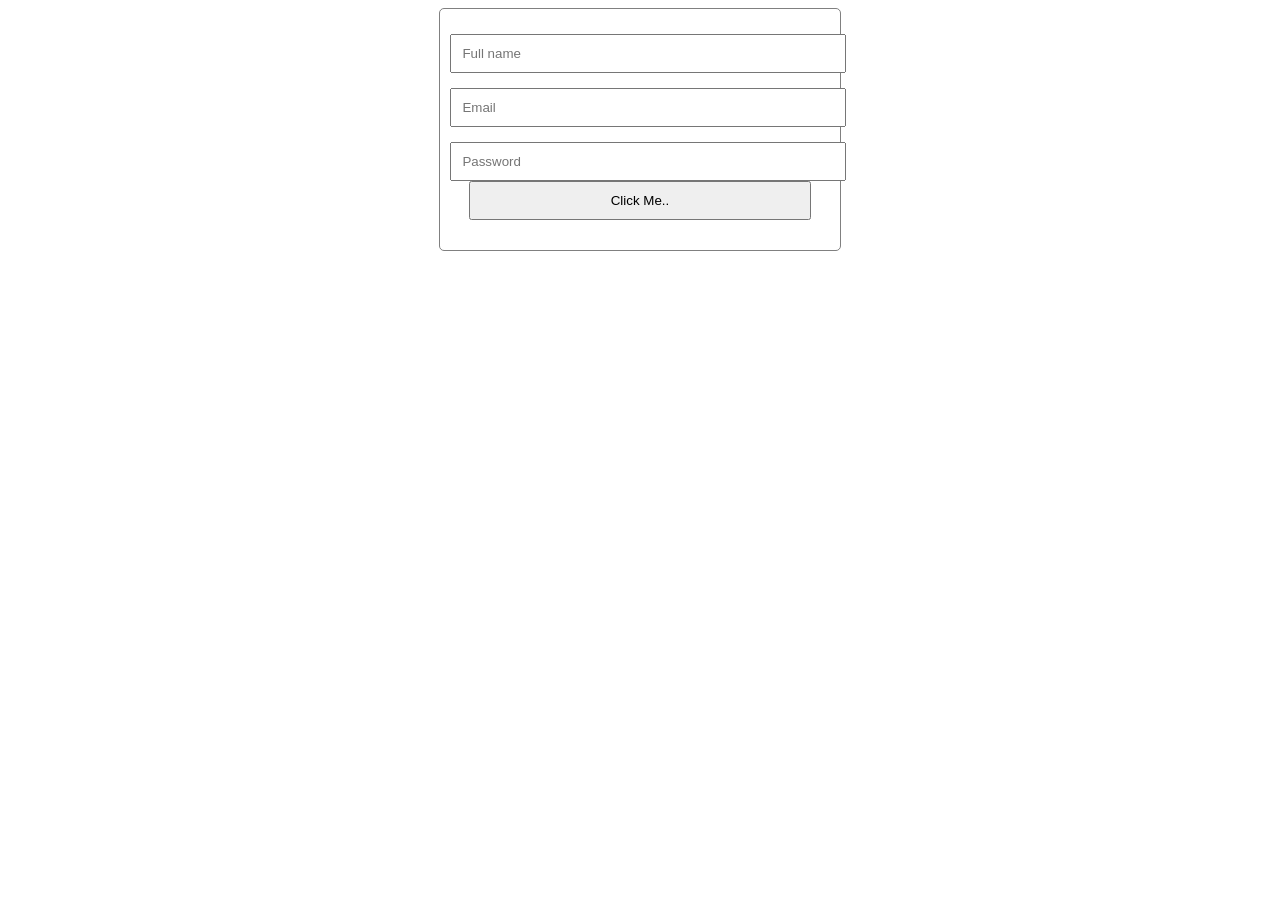
<file: day-12/index.html>
<!DOCTYPE html>
<html lang="en">
<head>
    <meta charset="UTF-8">
    <meta name="viewport" content="width=device-width, initial-scale=1.0">
    <title>Document</title>
    <style>
        form{
            border: 1px solid gray;
            width: 30%;
            padding: 10px;
            border-radius: 5px;
            margin: auto;
            text-align: center;
        }


        input{
            width: 98%;
            padding: 10px;
            margin-top: 15px;


        }


        #btn{
            width: 90%;
            border: 1px solid none;
            padding: 10px;
            margin-bottom: 20px;
        }
    </style>
</head>
<body>
    <form id="form">
        <input type="text" id="fullName" placeholder="Full name">
        <input type="email" id="email" placeholder="Email">
        <input type="password" id="password" placeholder="Password">
        <button type="submit" id="btn">Click Me..</button>
    </form>


    
</body>


<script src="index.js"></script>
</html>
</file>
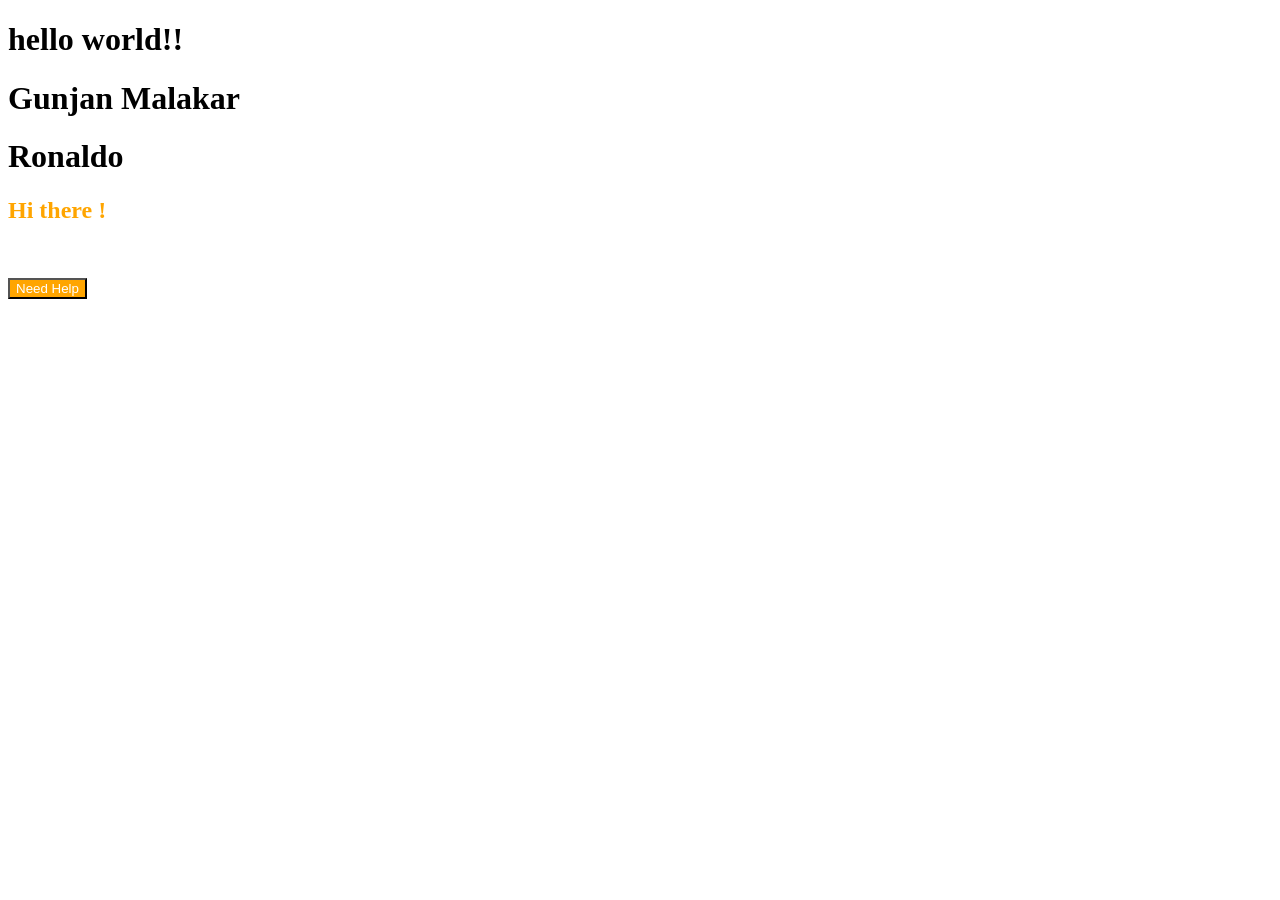
<file: day-2/index.html>
<!-- Using external CSS -->
 <!DOCTYPE html>
 <html lang="en">
 <head>
    <meta charset="UTF-8">
    <meta name="viewport" content="width=>, initial-scale=1.0">
    <title>css Chapter 1</title>
    <link rel ="stylesheet" href = "index.css">
 </head>
 <body>
    <h1>hello world!!</h1>
    <h1>Gunjan Malakar</h1>
    <h1>Ronaldo</h1>
    
 </body>
 </html>
 <!-- COLOR PROPERTY -->
  <!DOCTYPE html>
  <html lang="en">
  <head>
    <meta charset="UTF-8">
    <meta name="viewport" content="width=device-width, initial-scale=1.0">
    <title>css chapter 1</title>
    <link rel="stylesheet" href="index.css">
  </head>
  <body>
    
    <h2>Hi there !</h2>
    <p>My name is Tom & I am there to help you!</p>
    <button>Need Help</button>

  </body>
  </html>
</file>
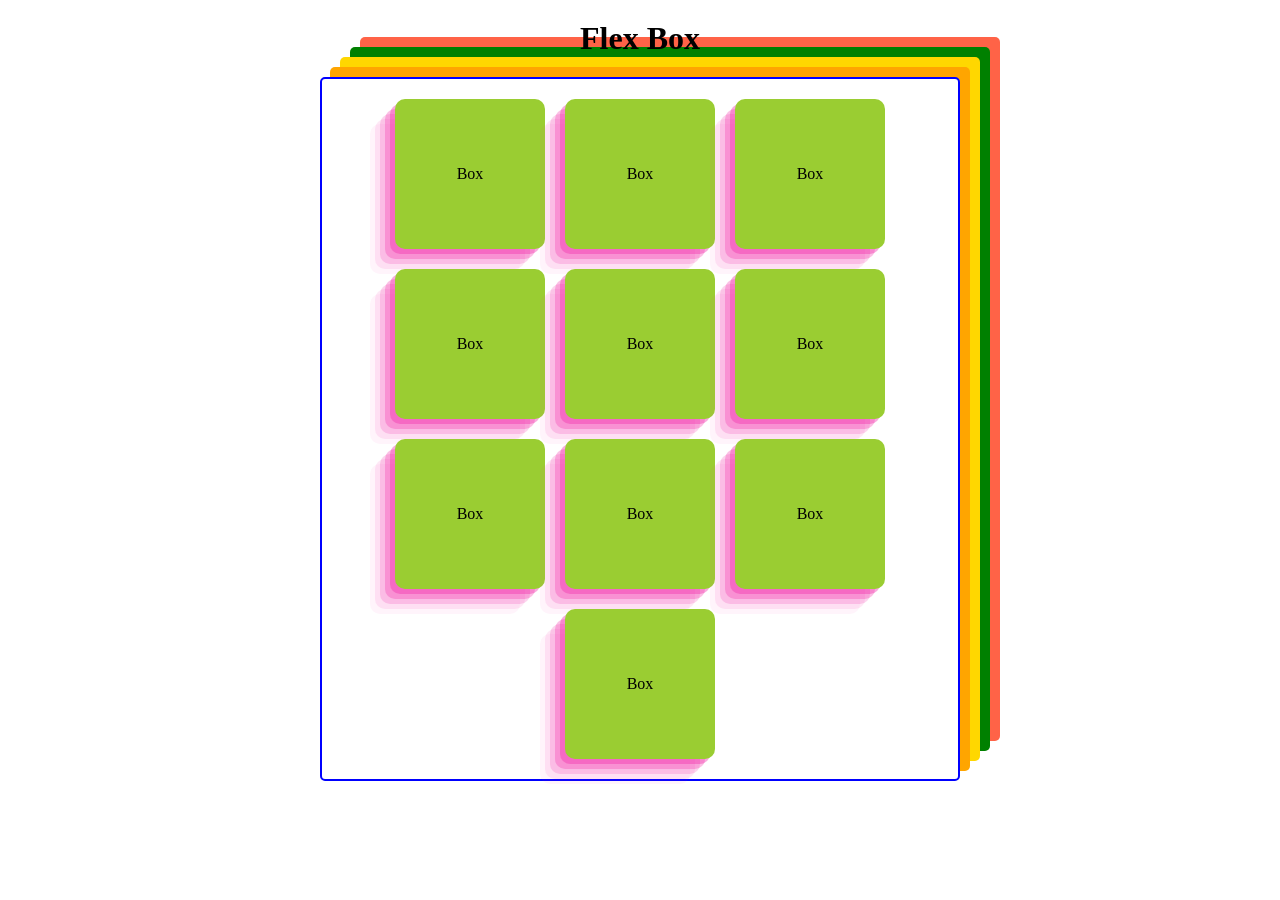
<file: day-4/index.html>
<!DOCTYPE html>
<html lang="en">
<head>
    <meta charset="UTF-8">
    <meta name="viewport" content="width=device-width, initial-scale=1.0">
    <title>Flex Box</title>

    <style>
        *{
            margin:0;
            padding:0;
            box-sizing:border-box;
        }

        h1{
            text-align:center;
            margin-top:20px;
            margin-bottom:10px;
        }

        #container{
            width:50%;
            margin:auto;
            margin-top:20px;

            border:2px solid blue;
            border-radius:5px;

            display:flex;
            flex-wrap:wrap;
            justify-content:center;
            align-items:center;

            padding:10px;

            box-shadow:
                10px -10px 0 orange,
                20px -20px 0 gold,
                30px -30px 0 green,
                40px -40px 0 tomato;
        }

        .child{
            width:150px;
            height:150px;
            margin:10px;

            display:flex;
            justify-content:center;
            align-items:center;

            border-radius:10px;
            background-color:yellowgreen;

            box-shadow:
                rgba(240,46,170,0.4) -5px 5px,
                rgba(240,46,170,0.3) -10px 10px,
                rgba(240,46,170,0.2) -15px 15px,
                rgba(240,46,170,0.1) -20px 20px,
                rgba(240,46,170,0.05) -25px 25px;
        }
    </style>
</head>

<body>

<h1>Flex Box</h1>

<div id="container">

    <div class="child">Box</div>
    <div class="child">Box</div>
    <div class="child">Box</div>
    <div class="child">Box</div>

    <div class="child">Box</div>
    <div class="child">Box</div>
    <div class="child">Box</div>
    <div class="child">Box</div>

    <div class="child">Box</div>
    <div class="child">Box</div>

</div>

</body>
</html>
</file>
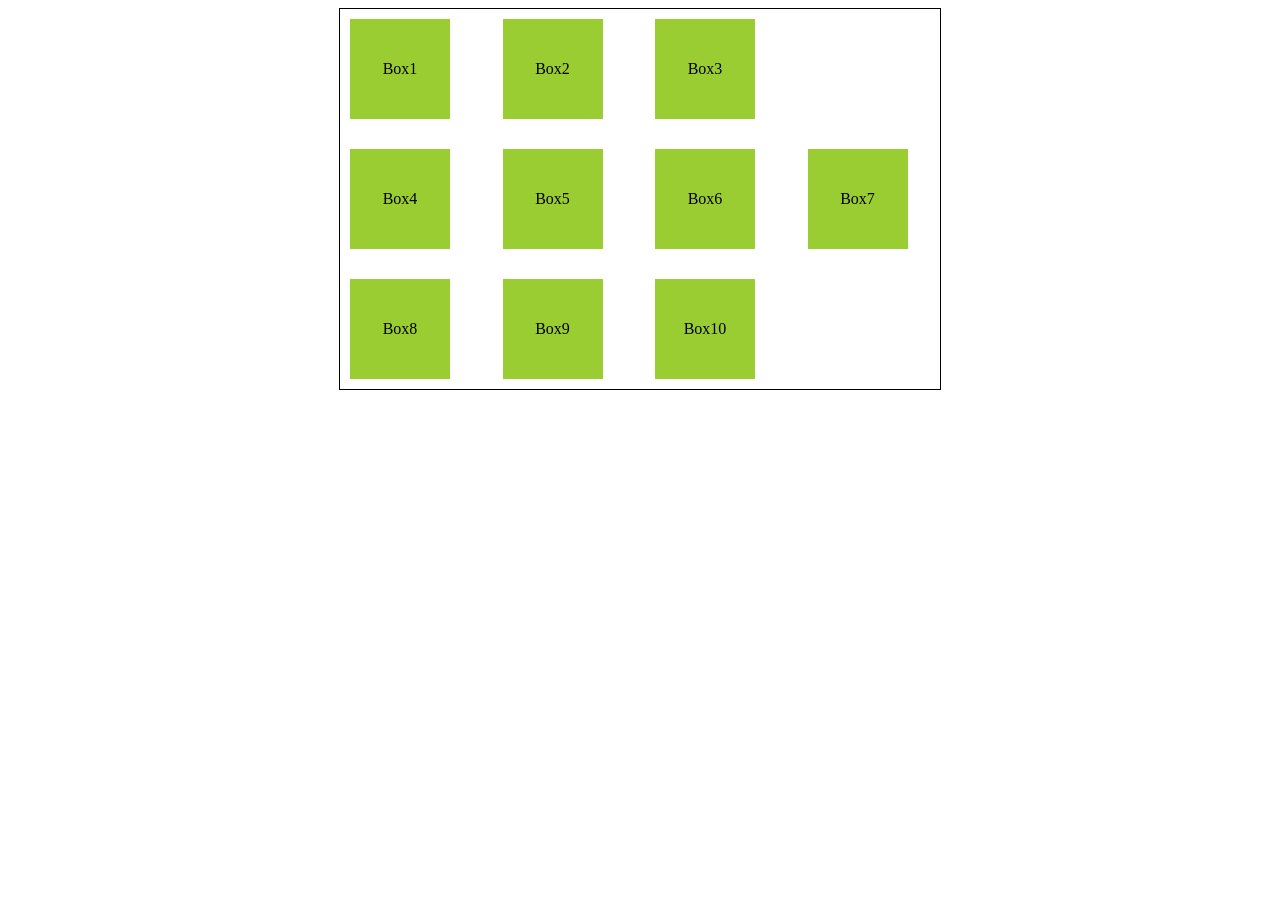
<file: day-5/index.html>
<!DOCTYPE html>
<html lang="en">

<head>
    <meta charset="UTF-8">
    <meta name="viewport" content="width=device-width, initial-scale=1.0">
    <title>Document</title>
    <link rel="stylesheet" href="index.css">
    <style>
         /*#parent {
            border: 1px solid black;
            width: 400px;
        } */

         /*#parent>div {
            border: 1px solid red;
            width: 200px;
            height: 200px;
        } */

         /*#child1~div{
            border: 1px solid green;
            width: 200px;
            height: 200px;
        } */
    </style>
</head>

<body>

   <div id="parent">
        <div id="child1">Box1</div>
        <div id="child2">Box2</div>
        <div id="child3">Box3</div>
        <div id="child4">Box4</div>
        <div id="child5">Box5</div>
        <div id="child6">Box6</div>
        <div id="child7">Box7</div>
        <div id="child8">Box8</div>
        <div id="child9">Box9</div>
        <div id="child10">Box10</div>

   </div>



</body>

</html>
</file>
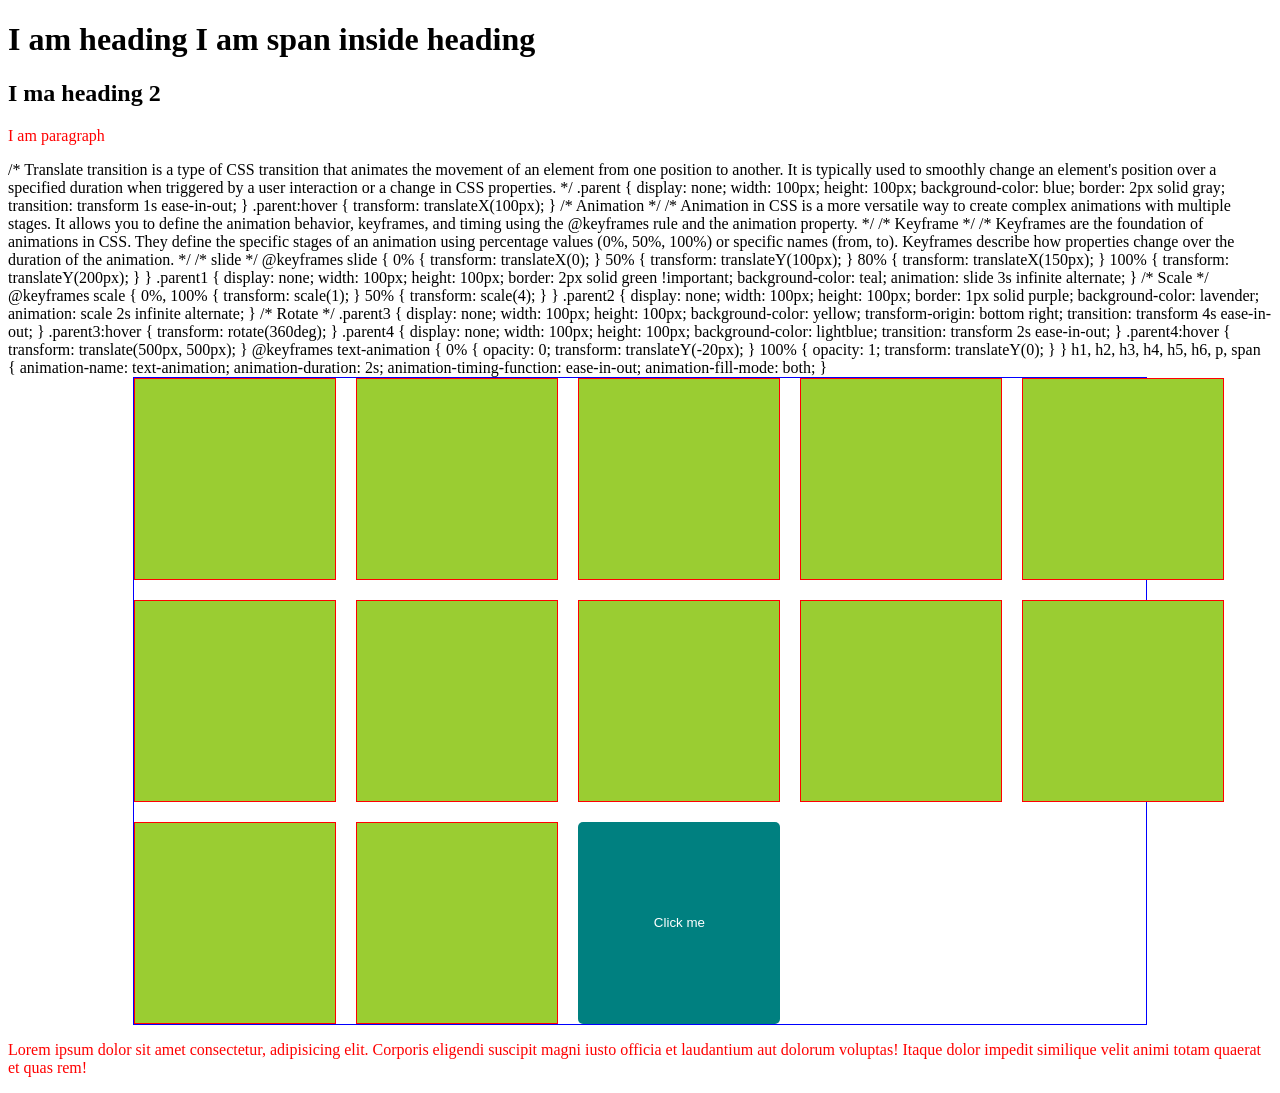
<file: day-7/index.html>
<!DOCTYPE html>
<html lang="en">


<head>
    <meta charset="UTF-8">
    <meta name="viewport" content="width=device-width, initial-scale=1.0">
    <title>Day-7</title>
    <link rel="stylesheet" href="index.css">
</head>


<body>
    <div class="parent">


    </div>


    <div class="parent1">


    </div>


    <div class="parent2">


    </div>


    <div class="parent3">
        I am rotated div
    </div>


    <div class="parent4">


    </div>



    <div>
        <h1> I am heading <span>I am span inside heading</span></h1>
        <h2> I ma heading 2</h2>
        <p> I am paragraph</p>
    </div>


    <!-- <div>
        <video src="https://drive.google.com/file/d/1F-pAkAahjTTa7kFkCT_ud6ZpgeprZQ6q/view?usp=sharing" controls
            autoplay></video>
        <audio controls>
            <source src="viper.mp3" type="audio/mp3" />
            <source src="viper.ogg" type="audio/ogg" />
            <p>
                Your browser doesn't support this audio file. Here is a
                <a href="viper.mp3">link to the audio</a> instead.
            </p>
        </audio>


    </div> -->




</body>


</html>

/* Translate transition is a type of CSS transition that animates the movement of an element from one position to another. It is typically used to smoothly change an element's position over a specified duration when triggered by a user interaction or a change in CSS properties. */


.parent {
    display: none;
    width: 100px;
    height: 100px;
    background-color: blue;
    border: 2px solid gray;
    transition: transform 1s ease-in-out;
}


.parent:hover {
    transform: translateX(100px);
}


/* Animation */


/* 
  Animation in CSS is a more versatile way to create complex animations with multiple stages. It allows you to define the animation behavior, keyframes, and timing using the @keyframes rule and the animation property. */



/* Keyframe */


/* Keyframes are the foundation of animations in CSS. They define the specific stages of an animation using percentage values (0%, 50%, 100%) or specific names (from, to). Keyframes describe how properties change over the duration of the animation. */


/* slide */


@keyframes slide {
    0% {
        transform: translateX(0);
    }


    50% {
        transform: translateY(100px);
    }


    80% {
      transform: translateX(150px);
    }


    100% {
        transform: translateY(200px);
    }
}


.parent1 {
    display: none;
    width: 100px;
    height: 100px;
    border: 2px solid green !important;
    background-color: teal;
    animation: slide 3s infinite alternate;
}



/* Scale */


@keyframes scale {


    0%,
    100% {
        transform: scale(1);
    }


    50% {
        transform: scale(4);
    }
}


.parent2 {
    display: none;
    width: 100px;
    height: 100px;
    border: 1px solid purple;
    background-color: lavender;
    animation: scale 2s infinite alternate;
}



/* Rotate */
.parent3 {
    display: none;
    width: 100px;
    height: 100px;
    background-color: yellow;
    transform-origin: bottom right;
    transition: transform 4s ease-in-out;
  }
  
  .parent3:hover {
    transform: rotate(360deg);
  }



  .parent4 {
    display: none;
    width: 100px;
    height: 100px;
    background-color: lightblue;
    transition: transform 2s ease-in-out;
  }
  
  .parent4:hover {
    transform: translate(500px, 500px);
  }




   @keyframes text-animation {
    0% {
      opacity: 0;
      transform: translateY(-20px);
    }
    100% {
      opacity: 1;
      transform: translateY(0);
    }
  }
  
  h1, h2, h3, h4, h5, h6, p, span {
    animation-name: text-animation;
    animation-duration: 2s;
    animation-timing-function: ease-in-out;
    animation-fill-mode: both;
  } 
  
  <!DOCTYPE html>
<html lang="en">


<head>
    <meta charset="UTF-8">
    <meta name="viewport" content="width=device-width, initial-scale=1.0">
    <title>Day-7</title>
    <link rel="stylesheet" href="index.css">
</head>


<body>
    <!-- <div class="parent">


    </div>


    <div class="parent1">


    </div>


    <div class="parent2">


    </div>


    <div class="parent3">
        I am rotated div
    </div>


    <div class="parent4">


    </div> -->



    <!-- <div>
        <h1> I am heading <span>I am span inside heading</span></h1>
        <h2> I ma heading 2</h2>
        <p> I am paragraph</p>
    </div> -->


    <!-- <div>
        <video src="https://drive.google.com/file/d/1F-pAkAahjTTa7kFkCT_ud6ZpgeprZQ6q/view?usp=sharing" controls
            autoplay></video>
        <audio controls>
            <source src="viper.mp3" type="audio/mp3" />
            <source src="viper.ogg" type="audio/ogg" />
            <p>
                Your browser doesn't support this audio file. Here is a
                <a href="viper.mp3">link to the audio</a> instead.
            </p>
        </audio>


    </div> -->




    <div id="parent5">
        <div></div>
        <div></div>
        <div></div>
        <div></div>
        <div></div>
        <div></div>
        <div></div>
        <div></div>
        <div></div>
        <div></div>
        <div></div>
        <div></div>



        <button>Click me</button>
    </div>



    <p>Lorem ipsum dolor sit amet consectetur, adipisicing elit. Corporis eligendi suscipit magni iusto officia et laudantium aut dolorum voluptas! Itaque dolor impedit similique velit animi totam quaerat et quas rem!</p>




</body>


</html>
</file>
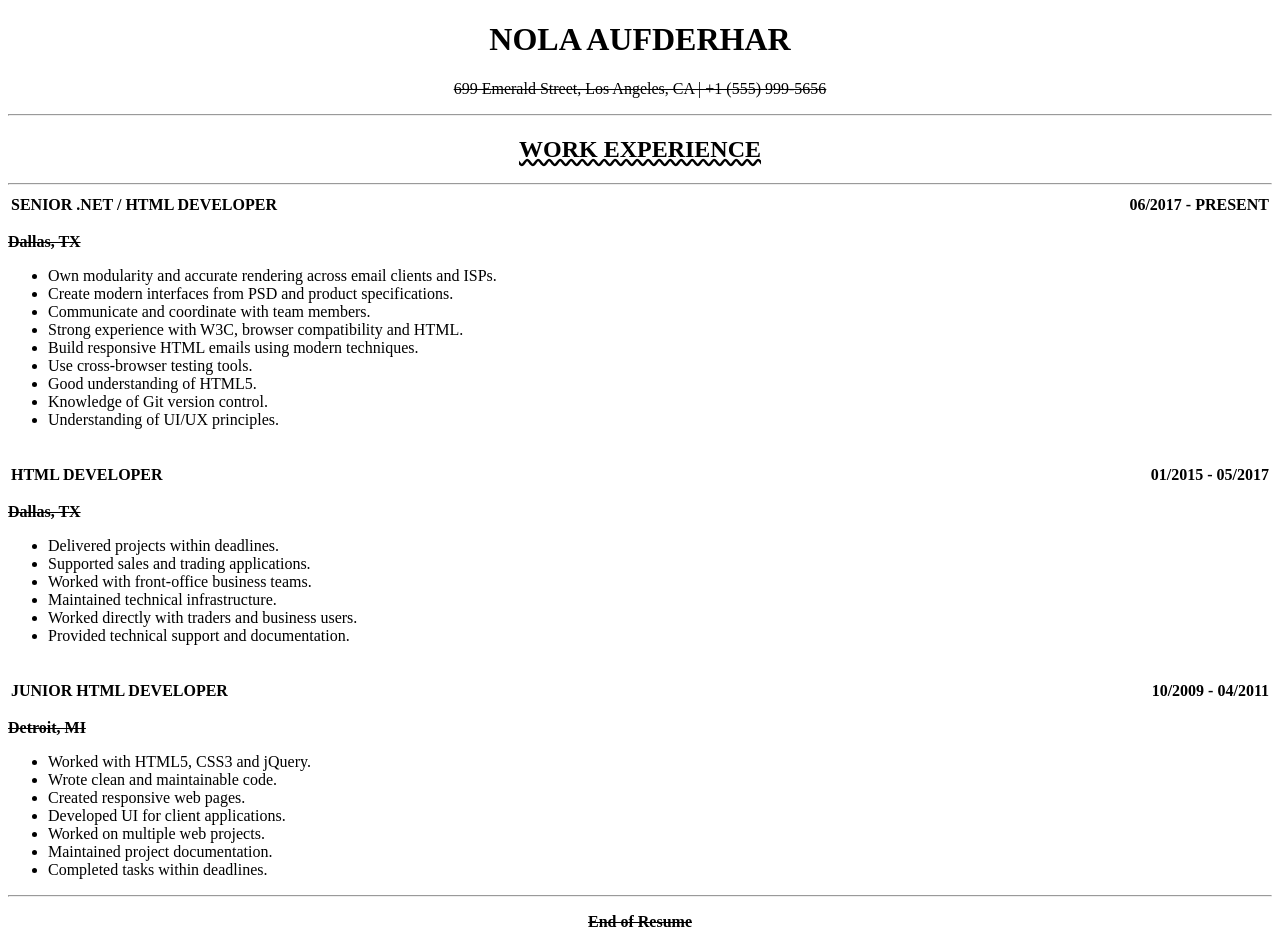
<file: day-2/Assignment/index.html>
<!DOCTYPE html>
<html>
<head>
    <title>HTML Resume</title>
    <link rel="stylesheet" href="index.css">
</head>

<body>

<center>
    <h1>NOLA AUFDERHAR</h1>
    <p>
        699 Emerald Street, Los Angeles, CA |
        +1 (555) 999-5656
    </p>
</center>

<hr>


    <h2>WORK EXPERIENCE</h2>


<hr>

<table width="100%">
    <tr>
        <td><b>SENIOR .NET / HTML DEVELOPER</b></td>
        <td align="right"><b>06/2017 - PRESENT</b></td>
    </tr>
</table>

<p><b>Dallas, TX</b></p>

<ul>
    <li>Own modularity and accurate rendering across email clients and ISPs.</li>
    <li>Create modern interfaces from PSD and product specifications.</li>
    <li>Communicate and coordinate with team members.</li>
    <li>Strong experience with W3C, browser compatibility and HTML.</li>
    <li>Build responsive HTML emails using modern techniques.</li>
    <li>Use cross-browser testing tools.</li>
    <li>Good understanding of HTML5.</li>
    <li>Knowledge of Git version control.</li>
    <li>Understanding of UI/UX principles.</li>
</ul>

<br>

<table width="100%">
    <tr>
        <td><b>HTML DEVELOPER</b></td>
        <td align="right"><b>01/2015 - 05/2017</b></td>
    </tr>
</table>

<p><b>Dallas, TX</b></p>

<ul>
    <li>Delivered projects within deadlines.</li>
    <li>Supported sales and trading applications.</li>
    <li>Worked with front-office business teams.</li>
    <li>Maintained technical infrastructure.</li>
    <li>Worked directly with traders and business users.</li>
    <li>Provided technical support and documentation.</li>
</ul>

<br>

<table width="100%">
    <tr>
        <td><b>JUNIOR HTML DEVELOPER</b></td>
        <td align="right"><b>10/2009 - 04/2011</b></td>
    </tr>
</table>

<p><b>Detroit, MI</b></p>

<ul>
    <li>Worked with HTML5, CSS3 and jQuery.</li>
    <li>Wrote clean and maintainable code.</li>
    <li>Created responsive web pages.</li>
    <li>Developed UI for client applications.</li>
    <li>Worked on multiple web projects.</li>
    <li>Maintained project documentation.</li>
    <li>Completed tasks within deadlines.</li>
</ul>

<hr>

<center>
    <p><b>End of Resume</b></p>
</center>

</body>
</html>
</file>
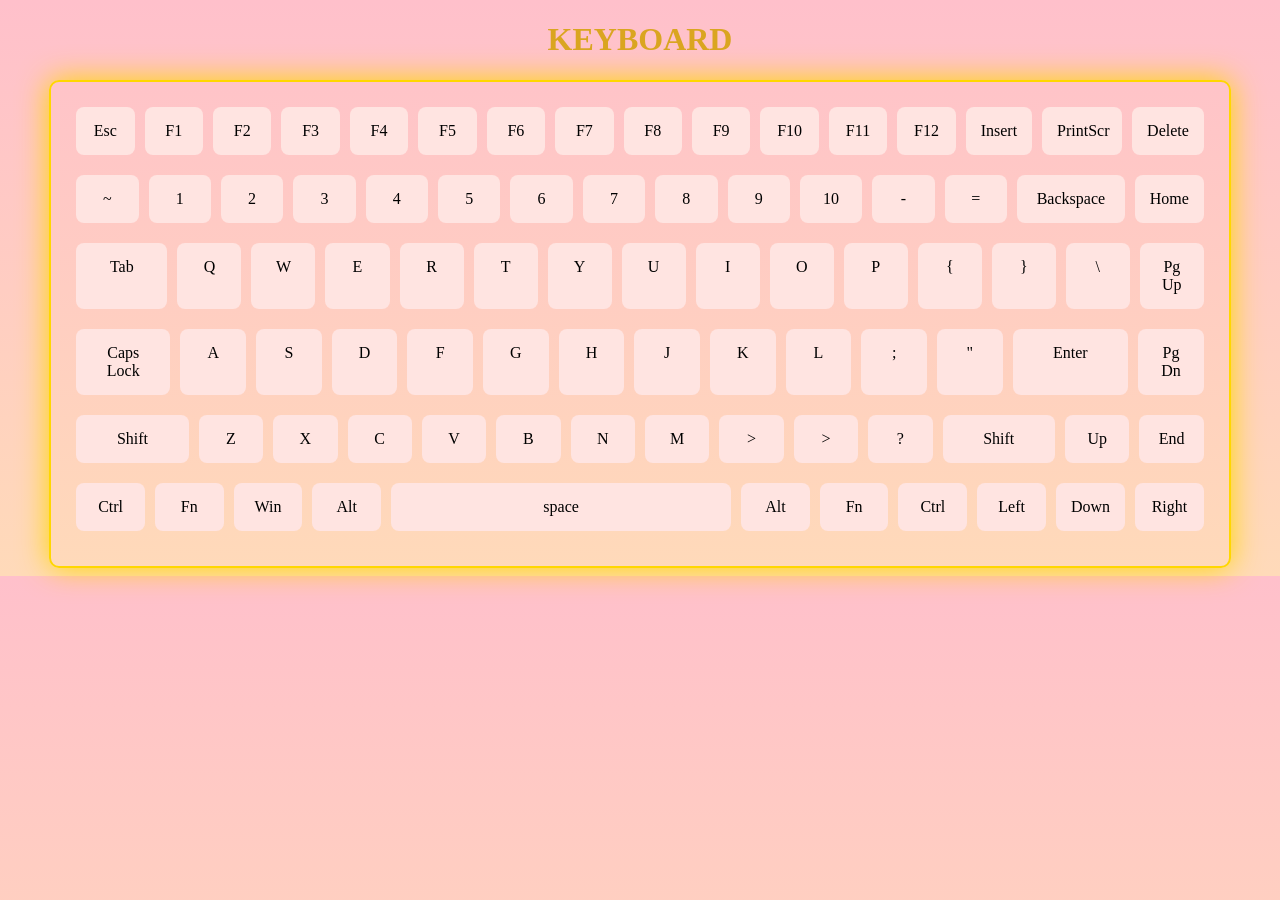
<file: day-4/Assignment/index.html>
<!doctype html>
<html lang="en">
  <head>
    <meta charset="UTF-8" />
    <meta name="viewport" content="width=device-width, initial-scale=1.0" />
    <title>Keyboard</title>
    <link rel="stylesheet" href="index.css" />
  </head>
  <body>
    <h1>KEYBOARD</h1>

    <div class="keyboard">
      <div class="row">
        <div class="key">Esc</div>
        <div class="key">F1</div>
        <div class="key">F2</div>
        <div class="key">F3</div>
        <div class="key">F4</div>
        <div class="key">F5</div>
        <div class="key">F6</div>
        <div class="key">F7</div>
        <div class="key">F8</div>
        <div class="key">F9</div>
        <div class="key">F10</div>
        <div class="key">F11</div>
        <div class="key">F12</div>
        <div class="key">Insert</div>
        <div class="key">PrintScr</div>
        <div class="key">Delete</div>
      </div>

      <div class="row">
        <div class="key">~</div>
        <div class="key">1</div>
        <div class="key">2</div>
        <div class="key">3</div>
        <div class="key">4</div>
        <div class="key">5</div>
        <div class="key">6</div>
        <div class="key">7</div>
        <div class="key">8</div>
        <div class="key">9</div>
        <div class="key">10</div>
        <div class="key">-</div>
        <div class="key">=</div>
        <div class="key extra-wide">Backspace</div>
        <div class="key">Home</div>
      </div>

      <div class="row">
        <div class="key wide">Tab</div>
        <div class="key">Q</div>
        <div class="key">W</div>
        <div class="key">E</div>
        <div class="key">R</div>
        <div class="key">T</div>
        <div class="key">Y</div>
        <div class="key">U</div>
        <div class="key">I</div>
        <div class="key">O</div>
        <div class="key">P</div>
        <div class="key">{</div>
        <div class="key">}</div>
        <div class="key">\</div>
        <div class="key">Pg Up</div>
      </div>

      <div class="row">
        <div class="key wide">Caps Lock</div>
        <div class="key">A</div>
        <div class="key">S</div>
        <div class="key">D</div>
        <div class="key">F</div>
        <div class="key">G</div>
        <div class="key">H</div>
        <div class="key">J</div>
        <div class="key">K</div>
        <div class="key">L</div>
        <div class="key">;</div>
        <div class="key">"</div>
        <div class="key extra-wide">Enter</div>
        <div class="key">Pg Dn</div>
      </div>

      <div class="row">
        <div class="key extra-wide">Shift</div>
        <div class="key">Z</div>
        <div class="key">X</div>
        <div class="key">C</div>
        <div class="key">V</div>
        <div class="key">B</div>
        <div class="key">N</div>
        <div class="key">M</div>
        <div class="key">&gt;</div>
        <div class="key">&gt;</div>
        <div class="key">?</div>
        <div class="key extra-wide">Shift</div>
        <div class="key">Up</div>
        <div class="key">End</div>
      </div>

      <div class="row">
        <div class="key">Ctrl</div>
        <div class="key">Fn</div>
        <div class="key">Win</div>
        <div class="key">Alt</div>
        <div class="key space">space</div>
        <div class="key">Alt</div>
        <div class="key">Fn</div>
        <div class="key">Ctrl</div>
        <div class="key">Left</div>
        <div class="key">Down</div>
        <div class="key">Right</div>
      </div>
    </div>
  </body>
</html>
</file>
<file: day-2/index.css>
h2{
        color: orange;
        
        
      }
      p{
        color:white;
        
      }
      button{
        color:white;
        background-color:orange;
      }
</file>
<file: day-5/index.css>
#parent{
    border: 1px solid black;
    width: 600px;
    margin: 0 auto;
    display:grid;
    grid-template-columns: repeat(4, 1fr);
    grid-gap: 10px;
}

#parent > div{
    width: 100px;
    height: 100px;
    background-color: yellowgreen;
    margin: 10px;
    display:flex;
    justify-content: center;
    align-items: center;
}

#child3{
    background-color: teal;
    grid-area: 1 / 3 / 2 / 5;
}
</file>
<file: day-7/index.css>
/* Translate transition is a type of CSS transition that animates the movement of an element from one position to another. It is typically used to smoothly change an element's position over a specified duration when triggered by a user interaction or a change in CSS properties. */


.parent {
    display: none;
    width: 100px;
    height: 100px;
    background-color: blue;
    border: 2px solid gray;
    transition: transform 1s ease-in-out;
}


.parent:hover {
    transform: translateX(100px);
}


/* Animation */


/* 
  Animation in CSS is a more versatile way to create complex animations with multiple stages. It allows you to define the animation behavior, keyframes, and timing using the @keyframes rule and the animation property. */



/* Keyframe */


/* Keyframes are the foundation of animations in CSS. They define the specific stages of an animation using percentage values (0%, 50%, 100%) or specific names (from, to). Keyframes describe how properties change over the duration of the animation. */


/* slide */


@keyframes slide {
    0% {
        transform: translateX(0);
    }


    50% {
        transform: translateY(100px);
    }


    80% {
      transform: translateX(150px);
    }


    100% {
        transform: translateY(200px);
    }
}


.parent1 {
    display: none;
    width: 100px;
    height: 100px;
    border: 2px solid green !important;
    background-color: teal;
    animation: slide 3s infinite alternate;
}



/* Scale */


@keyframes scale {


    0%,
    100% {
        transform: scale(1);
    }


    50% {
        transform: scale(4);
    }
}


.parent2 {
    display: none;
    width: 100px;
    height: 100px;
    border: 1px solid purple;
    background-color: lavender;
    animation: scale 2s infinite alternate;
}



/* Rotate */
.parent3 {
    display: none;
    width: 100px;
    height: 100px;
    background-color: yellow;
    transform-origin: bottom right;
    transition: transform 4s ease-in-out;
  }
  
  .parent3:hover {
    transform: rotate(360deg);
  }



  .parent4 {
    display: none;
    width: 100px;
    height: 100px;
    background-color: lightblue;
    transition: transform 2s ease-in-out;
  }
  
  .parent4:hover {
    transform: translate(500px, 500px);
  }




   @keyframes text-animation {
    0% {
      opacity: 0;
      transform: translateY(-20px);
    }
    100% {
      opacity: 1;
      transform: translateY(0);
    }
  }
  
  h1, h2, h3, h4, h5, h6, p, span {
    animation-name: text-animation;
    animation-duration: 2s;
    animation-timing-function: ease-in-out;
    animation-fill-mode: both;
  } 
  
  /* Translate transition is a type of CSS transition that animates the movement of an element from one position to another. It is typically used to smoothly change an element's position over a specified duration when triggered by a user interaction or a change in CSS properties. */


.parent {
  display: none;
  width: 100px;
  height: 100px;
  background-color: blue;
  border: 2px solid gray;
  transition: transform 1s ease-in-out;
}


.parent:hover {
  transform: translateX(100px);
}


/* Animation */


/* 
  Animation in CSS is a more versatile way to create complex animations with multiple stages. It allows you to define the animation behavior, keyframes, and timing using the @keyframes rule and the animation property. */



/* Keyframe */


/* Keyframes are the foundation of animations in CSS. They define the specific stages of an animation using percentage values (0%, 50%, 100%) or specific names (from, to). Keyframes describe how properties change over the duration of the animation. */


/* slide */


@keyframes slide {
  0% {
    transform: translateX(0);
  }


  50% {
    transform: translateY(100px);
  }


  80% {
    transform: translateX(150px);
  }


  100% {
    transform: translateY(200px);
  }
}


.parent1 {
  display: none;
  width: 100px;
  height: 100px;
  border: 2px solid green !important;
  background-color: teal;
  animation: slide 3s infinite alternate;
}



/* Scale */


@keyframes scale {


  0%,
  100% {
    transform: scale(1);
  }


  50% {
    transform: scale(4);
  }
}


.parent2 {
  display: none;
  width: 100px;
  height: 100px;
  border: 1px solid purple;
  background-color: lavender;
  animation: scale 2s infinite alternate;
}



/* Rotate */
.parent3 {
  display: none;
  width: 100px;
  height: 100px;
  background-color: yellow;
  transform-origin: bottom right;
  transition: transform 4s ease-in-out;
}


.parent3:hover {
  transform: rotate(360deg);
}



.parent4 {
  display: none;
  width: 100px;
  height: 100px;
  background-color: lightblue;
  transition: transform 2s ease-in-out;
}


.parent4:hover {
  transform: translate(500px, 500px);
}




@keyframes text-animation {
  0% {
    opacity: 0;
    transform: translateY(-20px);
  }


  100% {
    opacity: 1;
    transform: translateY(0);
  }
}


h1,
h2,
h3,
h4,
h5,
h6,
p,
span {
  animation-name: text-animation;
  animation-duration: 2s;
  animation-timing-function: ease-in-out;
  animation-fill-mode: both;
}




#parent5 {
  border: 1px solid blue;
  width: 80%;
  margin: auto;
  display: grid;
  grid-template-columns: repeat(5, 1fr);
  gap: 20px;
}



#parent5>div {
  width: 200px;
  height: 200px;
  border: 1px solid red;
  background-color: yellowgreen;
}


button {
  padding: 10px 20px;
  background-color: teal;
  color: white;
  border: none;
  border-radius: 5px;
  cursor: pointer;
}


p{
  color:red
}



@media screen and (max-width: 1200px) {
  #parent5 {
    grid-template-columns: repeat(3, 1fr);
  }
}



@media screen and (max-width: 850px) {
  #parent5 {
    grid-template-columns: repeat(2, 1fr);
  }
}


@media screen and (max-width: 550px) {
  #parent5 {
    grid-template-columns: repeat(1, 1fr);
  }


  button {
    background-color: yellow;
    color: black;
  }


  p{
    color: green;
  }
}
</file>
<file: day-2/Assignment/index.css>
h2{
    text-align:center;
    text-decoration: wavy underline;
    letter-spacing:normal;
    line-height:normal;
    font-family:Candara;
}
p{
    text-decoration:line-through;
    font-family:Papyrus;
}
</file>
<file: day-4/Assignment/index.css>
body {
  background: linear-gradient(pink, peachpuff);
}

h1 {
  text-align: center;
  color: goldenrod;
}

.keyboard {
  width: 90%;
  margin: auto;
  padding: 20px;
  border: 2px solid gold;
  border-radius: 10px;
  box-shadow: 0 0 30px gold;
}

.row {
  display: flex;
  justify-content: center;
  margin-bottom: 10px;
}

.key {
  background-color: mistyrose;
  padding: 15px;
  margin: 5px;
  border-radius: 8px;
  width: 50px;
  text-align: center;
}

.wide {
  width: 90px;
}

.extra-wide {
  width: 120px;
}

.space {
  width: 400px;
}
</file>
